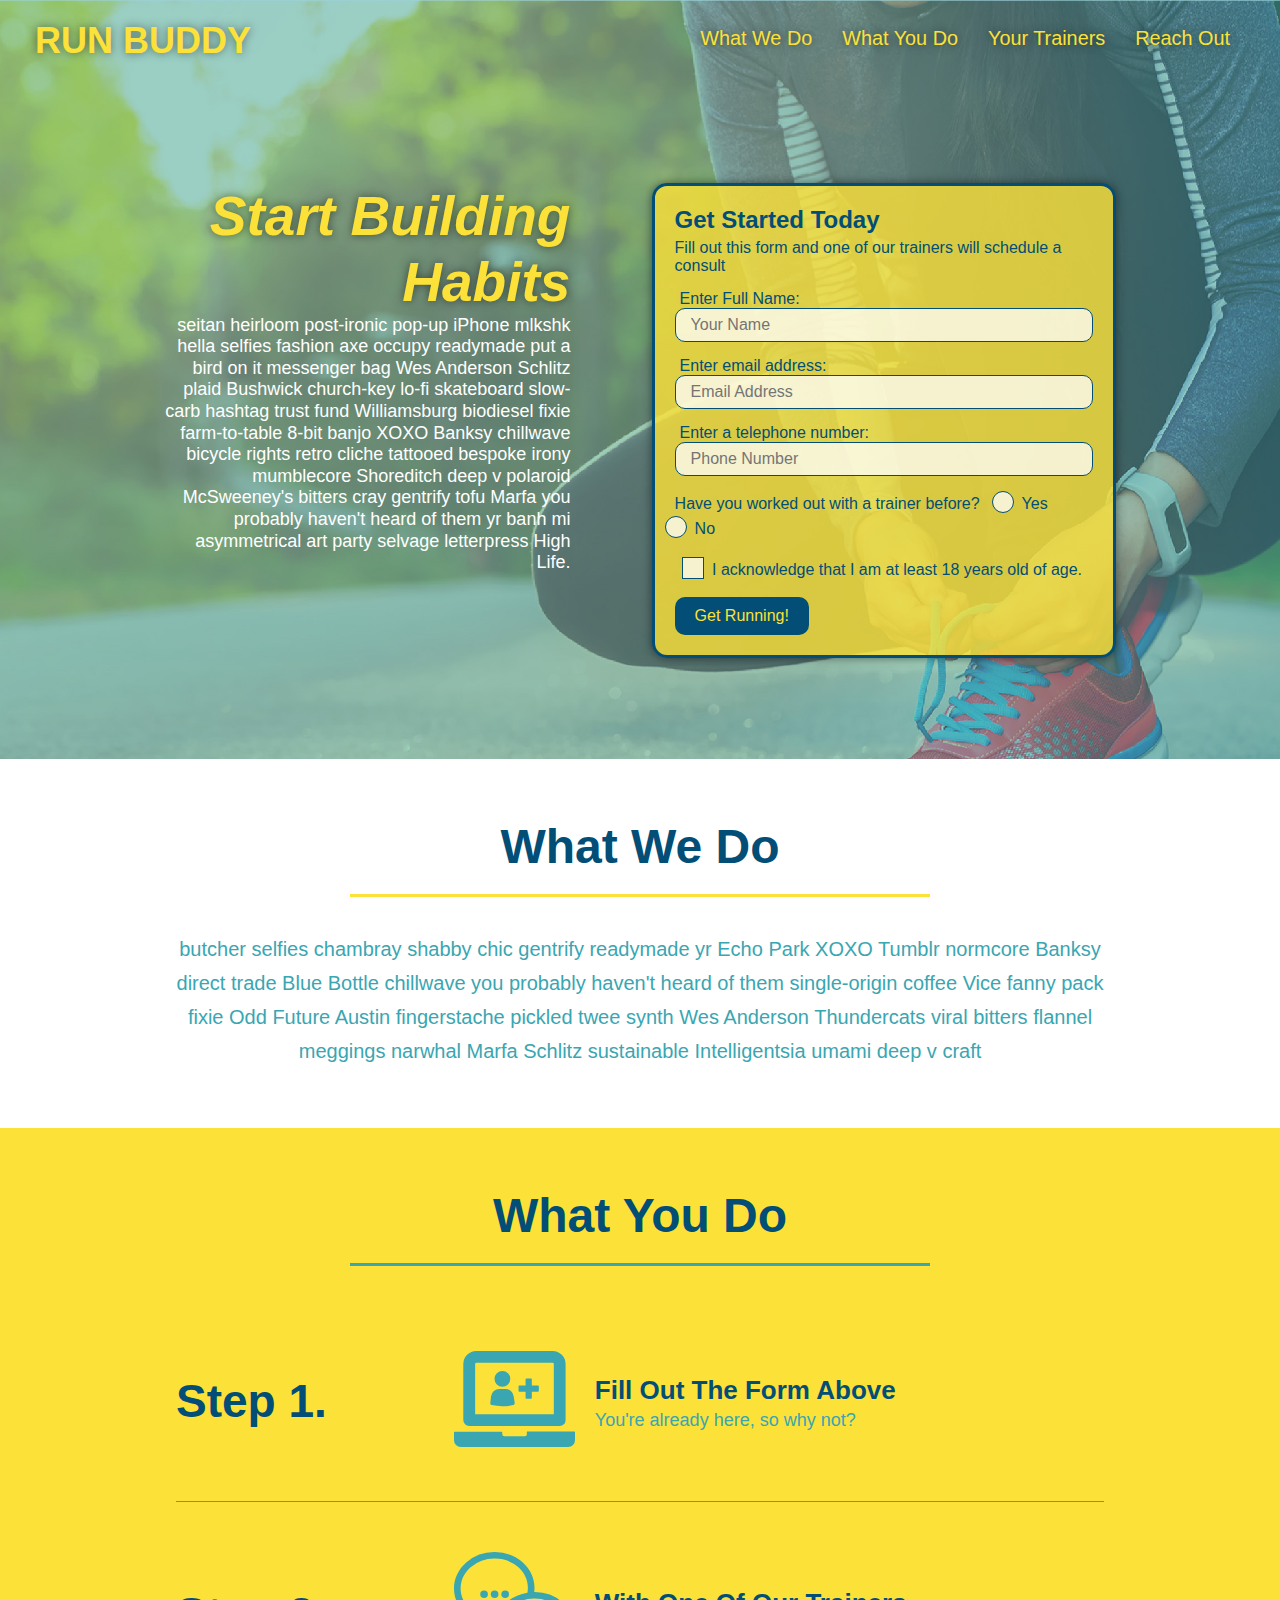
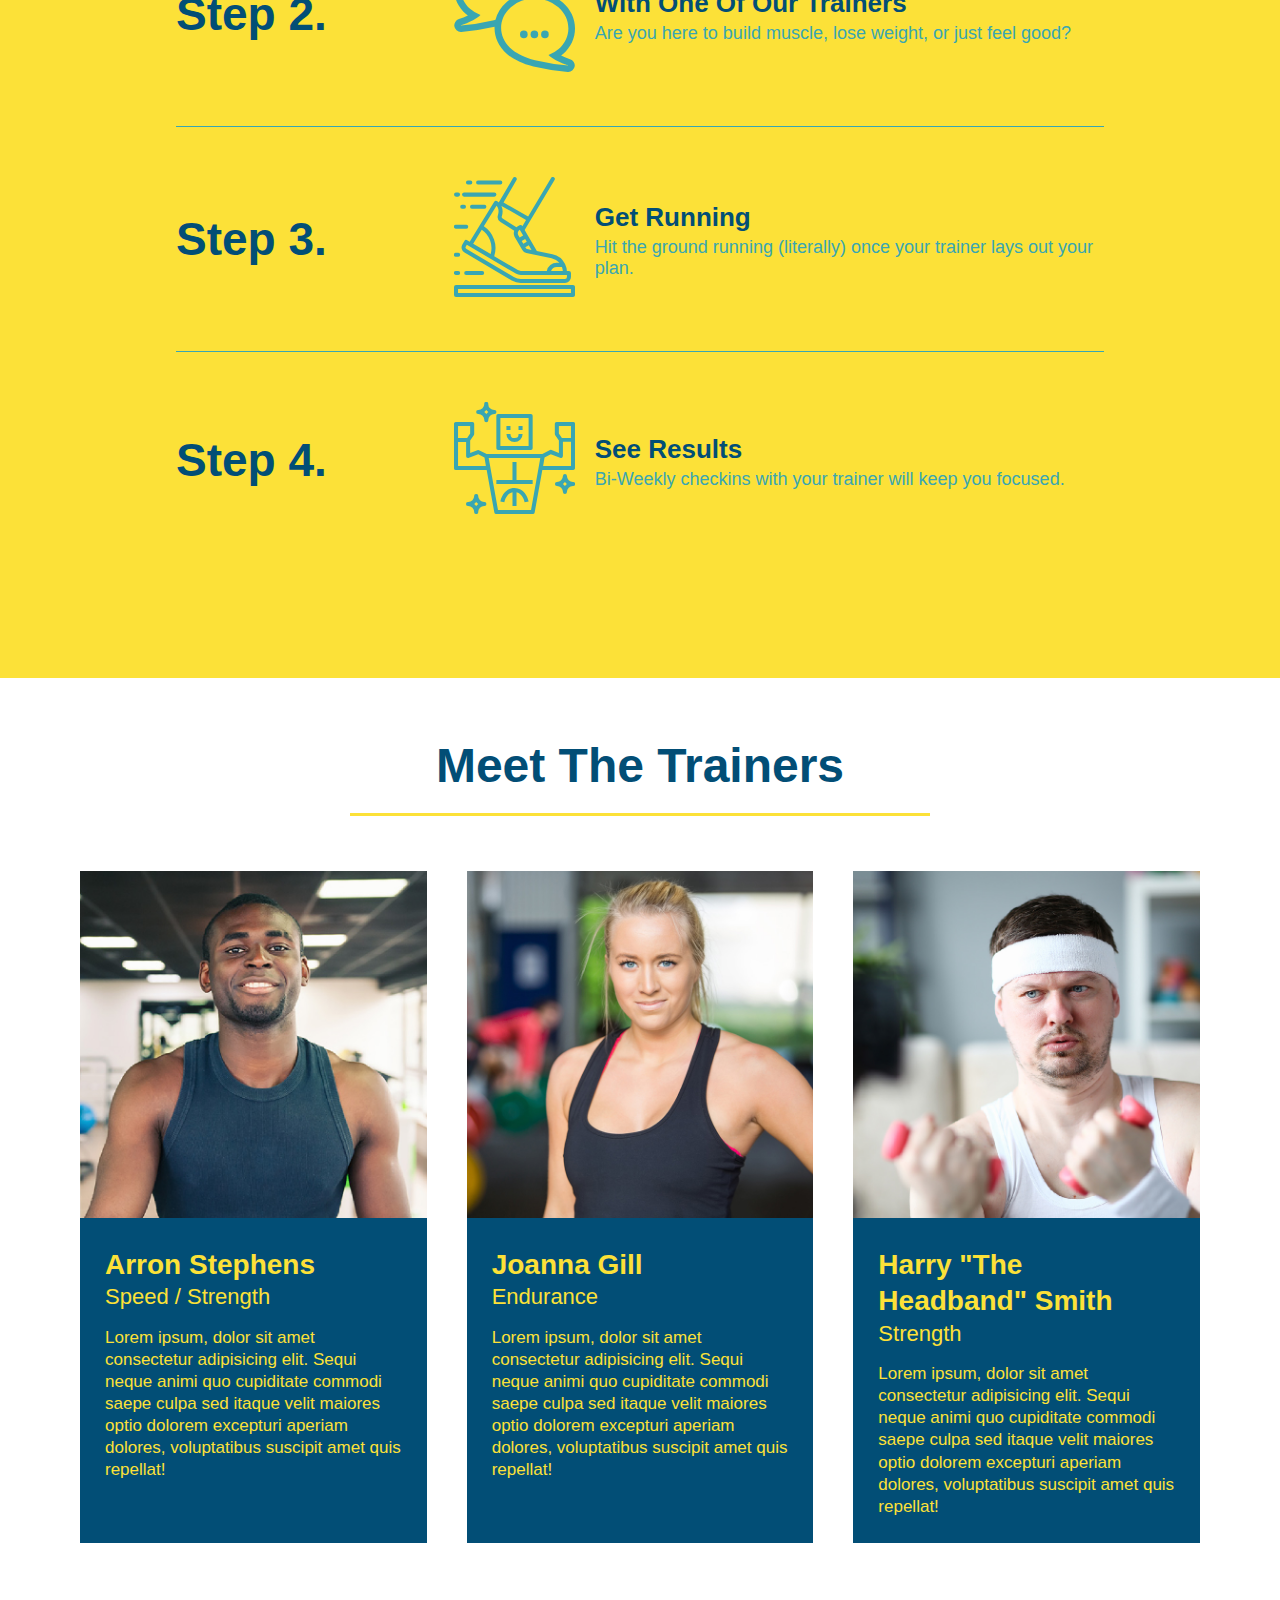
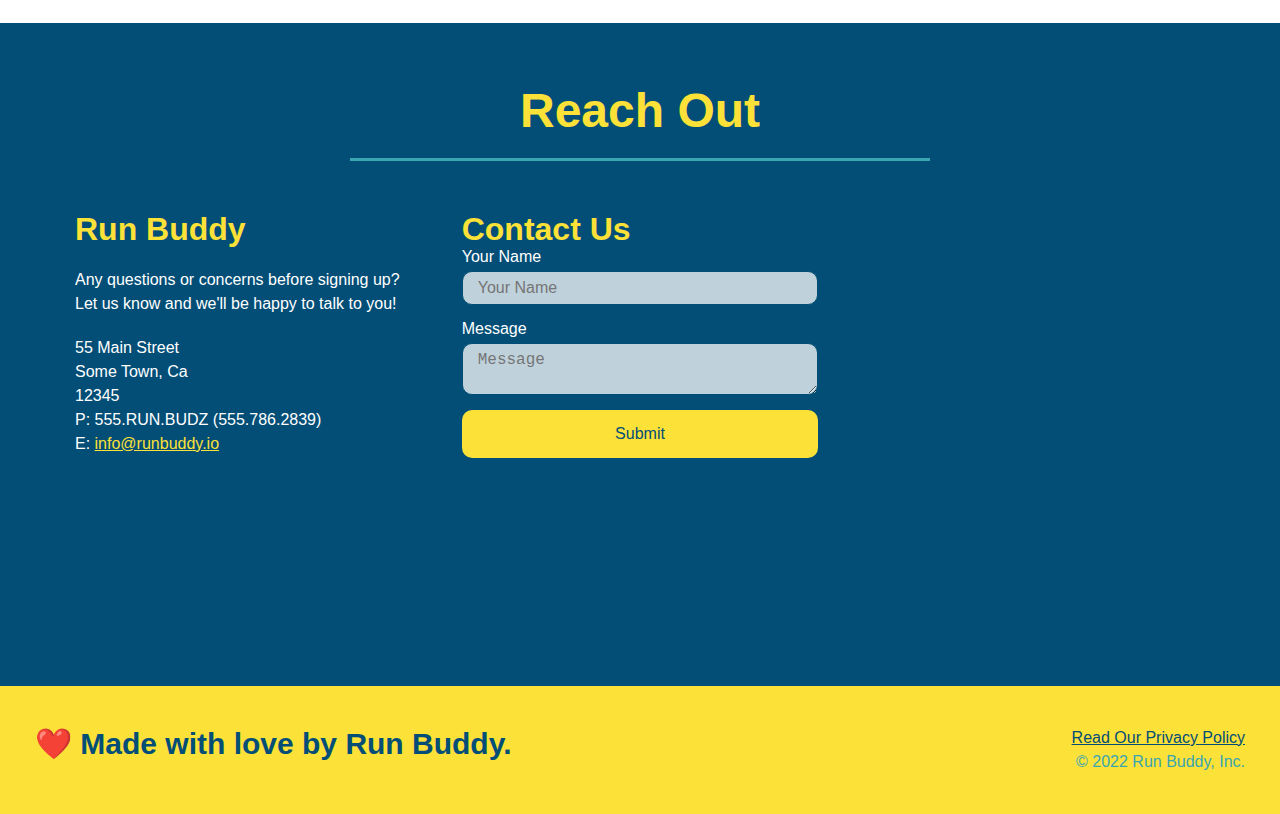
<file: index.html>
<!DOCTYPE html>
<html lang="en">

<head>
  <meta charset="UTF-8" />
  <title>Run Buddy</title>
  <link rel="stylesheet" href="./assets/css/style.css" />
  <meta name="viewport" content="width=device width, initial-scale=1.0" />
</head>

<body>
  <!-- navigation -->
  <header>
    <h1>
      <a href="/">
        RUN BUDDY
      </a>
    </h1>
    <nav>
      <!-- Unordered list element -->
      <ul>
        <!-- List item element-->
        <li>
          <!-- Anchor element -->
          <a href="#what-we-do">What We Do</a>
        </li>
        <li>
          <a href="#what-you-do">What You Do</a>
        </li>
        <li>
          <a href="#your-trainers">Your Trainers</a>
        </li>
        <li>
          <a href="#reach-out">Reach Out</a>
        </li>
      </ul>
    </nav>
  </header>

  <!-- hero/jumbotron -->
  <section class="hero">
    <div class="hero-cta">
      <h2>Start Building Habits</h2>
      <p>
        seitan heirloom post-ironic pop-up iPhone mlkshk hella selfies fashion axe occupy readymade put a bird on it
        messenger bag Wes Anderson Schlitz plaid Bushwick church-key lo-fi skateboard slow-carb hashtag trust fund
        Williamsburg biodiesel fixie farm-to-table 8-bit banjo XOXO Banksy chillwave bicycle rights retro cliche
        tattooed bespoke irony mumblecore Shoreditch deep v polaroid McSweeney's bitters cray gentrify tofu Marfa you
        probably haven't heard of them yr banh mi asymmetrical art party selvage letterpress High Life.
      </p>
    </div>
    <div class="hero-form">
      <h3>Get Started Today</h3>
      <p>Fill out this form and one of our trainers will schedule a consult</p>
      <!--Add form element-->
      <form>
        <label for="name">Enter Full Name:</label>
        <input type="text" placeholder="Your Name" name="name" id="name" class="form-input" />
        <label for="email">Enter email address:</label>
        <input type="email" placeholder="Email Address" name="email" id="email" class="form-input" />
        <label for="phone">Enter a telephone number:</label>
        <input type="tel" placeholder="Phone Number" name="phone" id="phone" class="form-input" />
        <p>
          Have you worked out with a trainer before?
          <span class="radio-wrapper">
            <input type="radio" name="trainer-confirm" id="trainer-yes"/>
            <label for="trainer-yes">Yes</label>
          </span>
        <span class="radio-wrapper">
          <input type="radio" name="trainer-confirm" id="trainer-no"/>
          <label for="trainer-no">No</label> 
        </span>
        </p>
        <p>
          <span class="checkbox-wrapper">
            <input type="checkbox" name="age-confirm" id="checkbox"/>
            <label for="checkbox">I acknowledge that I am at least 18 years old of age.</label>
          </span>
        </p>
        <button type="submit">
          Get Running!
        </button>
      </form>
    </div>
  </section>

  <!-- "what we do" section -->
  <section id="what-we-do" class="intro">
    <div class="flex-row">
      <h2 class="section-title primary-border">What We Do</h2>
    </div>
    <div class="flex-row">
      <p>
        butcher selfies chambray shabby chic gentrify readymade yr Echo Park XOXO Tumblr normcore Banksy direct trade
        Blue
        Bottle chillwave you probably haven't heard of them single-origin coffee Vice fanny pack fixie Odd Future Austin
        fingerstache pickled twee synth Wes Anderson Thundercats viral bitters flannel meggings narwhal Marfa Schlitz
        sustainable Intelligentsia umami deep v craft
      </p>
    </div>
  </section>

  <!-- "what you do" section -->
  <section id="what-you-do" class="steps">
    <div class="flex-row">
      <h2 class="section-title secondary-border">What You Do</h2>
    </div>
    <div class="step">
      <h3>Step 1.</h3>
      <div class="step-info">
        <div class="step-img">
          <!--insert this img element-->
          <img src="./assets/images/step-1.svg" alt="" />
        </div>
        <div class="step-text">
          <h4>Fill Out The Form Above</h4>
          <p>You're already here, so why not?</p>
        </div>
      </div>
    </div>
    <div class="step">
      <h3>Step 2.</h3>
      <div class="step-info">
        <div class="step-img">
          <img src="./assets/images/step-2.svg" alt="" />
        </div>
        <div class="step-text">
          <h4>With One Of Our Trainers</h4>
          <p>Are you here to build muscle, lose weight, or just feel good?</p>
        </div>
      </div>
    </div>
    <div class="step">
      <h3>Step 3.</h3>
      <div class="step-info">
        <div class="step-img">
          <img src="./assets/images/step-3.svg" alt="" />
        </div>
        <div class="step-text">
          <h4>Get Running</h4>
          <p>Hit the ground running (literally) once your trainer lays out your plan.</p>
        </div>
      </div>
    </div>
    <div class="step">
      <h3>Step 4.</h3>
      <div class="step-info">
        <div class="step-img">
          <img src="./assets/images/step-4.svg" alt="" />
        </div>
        <div class="step-text">
          <h4>See Results</h4>
          <p>Bi-Weekly checkins with your trainer will keep you focused.</p>
        </div>
      </div>
    </div>


  </section>

  <!-- "meet the trainers" section -->
  <section id="your-trainers">
    <div class="flex-row">
      <h2 class="section-title primary-border">Meet The Trainers</h2>
    </div>
    <div class="trainers">
      <article class="trainer">
        <img src="./assets/images/trainer-1.jpg" alt="Arron Stephens in his workout clothes, ready to pump iron" />
        <div class="trainer-bio">
          <h3>Arron Stephens</h3>
          <h4>Speed / Strength</h4>
          <p>
            Lorem ipsum, dolor sit amet consectetur adipisicing elit. Sequi neque animi quo cupiditate commodi saepe
            culpa sed
            itaque velit maiores optio dolorem excepturi aperiam dolores, voluptatibus suscipit amet quis repellat!
          </p>
        </div>
      </article>
      <article class="trainer">
        <img src="./assets/images/trainer-2.jpg" alt="Joanna Gill cooling off after a workout" />
        <div class="trainer-bio">
          <h3>Joanna Gill</h3>
          <h4>Endurance</h4>
          <p>
            Lorem ipsum, dolor sit amet consectetur adipisicing elit. Sequi neque animi quo cupiditate commodi saepe
            culpa sed
            itaque velit maiores optio dolorem excepturi aperiam dolores, voluptatibus suscipit amet quis repellat!
          </p>
        </div>
      </article>
      <article class="trainer">
        <img src="./assets/images/trainer-3.jpg"
          alt="Harry Smith wearing a headband a lifting comically small pink weights" />
        <div class="trainer-bio">
          <h3>Harry "The Headband" Smith</h3>
          <h4>Strength</h4>
          <p>
            Lorem ipsum, dolor sit amet consectetur adipisicing elit. Sequi neque animi quo cupiditate commodi saepe
            culpa sed
            itaque velit maiores optio dolorem excepturi aperiam dolores, voluptatibus suscipit amet quis repellat!
          </p>
        </div>
      </article>
    </div>
  </section>

  <!-- "reach out" section -->
  <section id="reach-out" class="contact">
    <div class="flex-row">
      <h2 class="section-title secondary-border">Reach Out</h2>
    </div>
    <div class="contact-info">
      <div>
        <h3>Run Buddy</h3>
        <p>
          Any questions or concerns before signing up?
          <br />
          Let us know and we'll be happy to talk to you!
        </p>

        <address>
          55 Main Street <br />
          Some Town, Ca <br />
          12345 <br />
          P: 555.RUN.BUDZ (555.786.2839) <br />
          E: <a href="mailto:info@runbuddy.io">info@runbuddy.io</a>
        </address>

      </div>

      <div class="contact-form">
        <h3>Contact Us</h3>
        <form>
          <label for="contact-name">Your Name</label>
          <input type="text" id="contact-name" placeholder="Your Name" />

          <label for="contact-message">Message</label>
          <textarea id="contact-message" placeholder="Message"></textarea>

          <button type="submit">Submit</button>
        </form>
      </div>

      <iframe
        src="https://www.google.com/maps/embed?pb=!1m18!1m12!1m3!1d3147.1079747227936!2d-120.42364418397035!3d37.92790791110593!2m3!1f0!2f0!3f0!3m2!1i1024!2i768!4f13.1!3m3!1m2!1s0x8090c49129b6ac57%3A0xb56c7eb95a2cd8bd!2sMain%20St%2C%20California%2095327!5e0!3m2!1sen!2sus!4v1616426329495!5m2!1sen!2sus"
        style="border:0;" allowfullscreen="" loading="lazy">
      </iframe>

    </div>
  </section>

  <!-- footer -->
  <footer>
    <h2>❤️ Made with love by Run Buddy.</h2>
    <div>
      <a href="./privacy-policy.html">Read Our Privacy Policy</a><br />
      &copy; 2022 Run Buddy, Inc.
    </div>
  </footer>
</body>

</html>
</file>
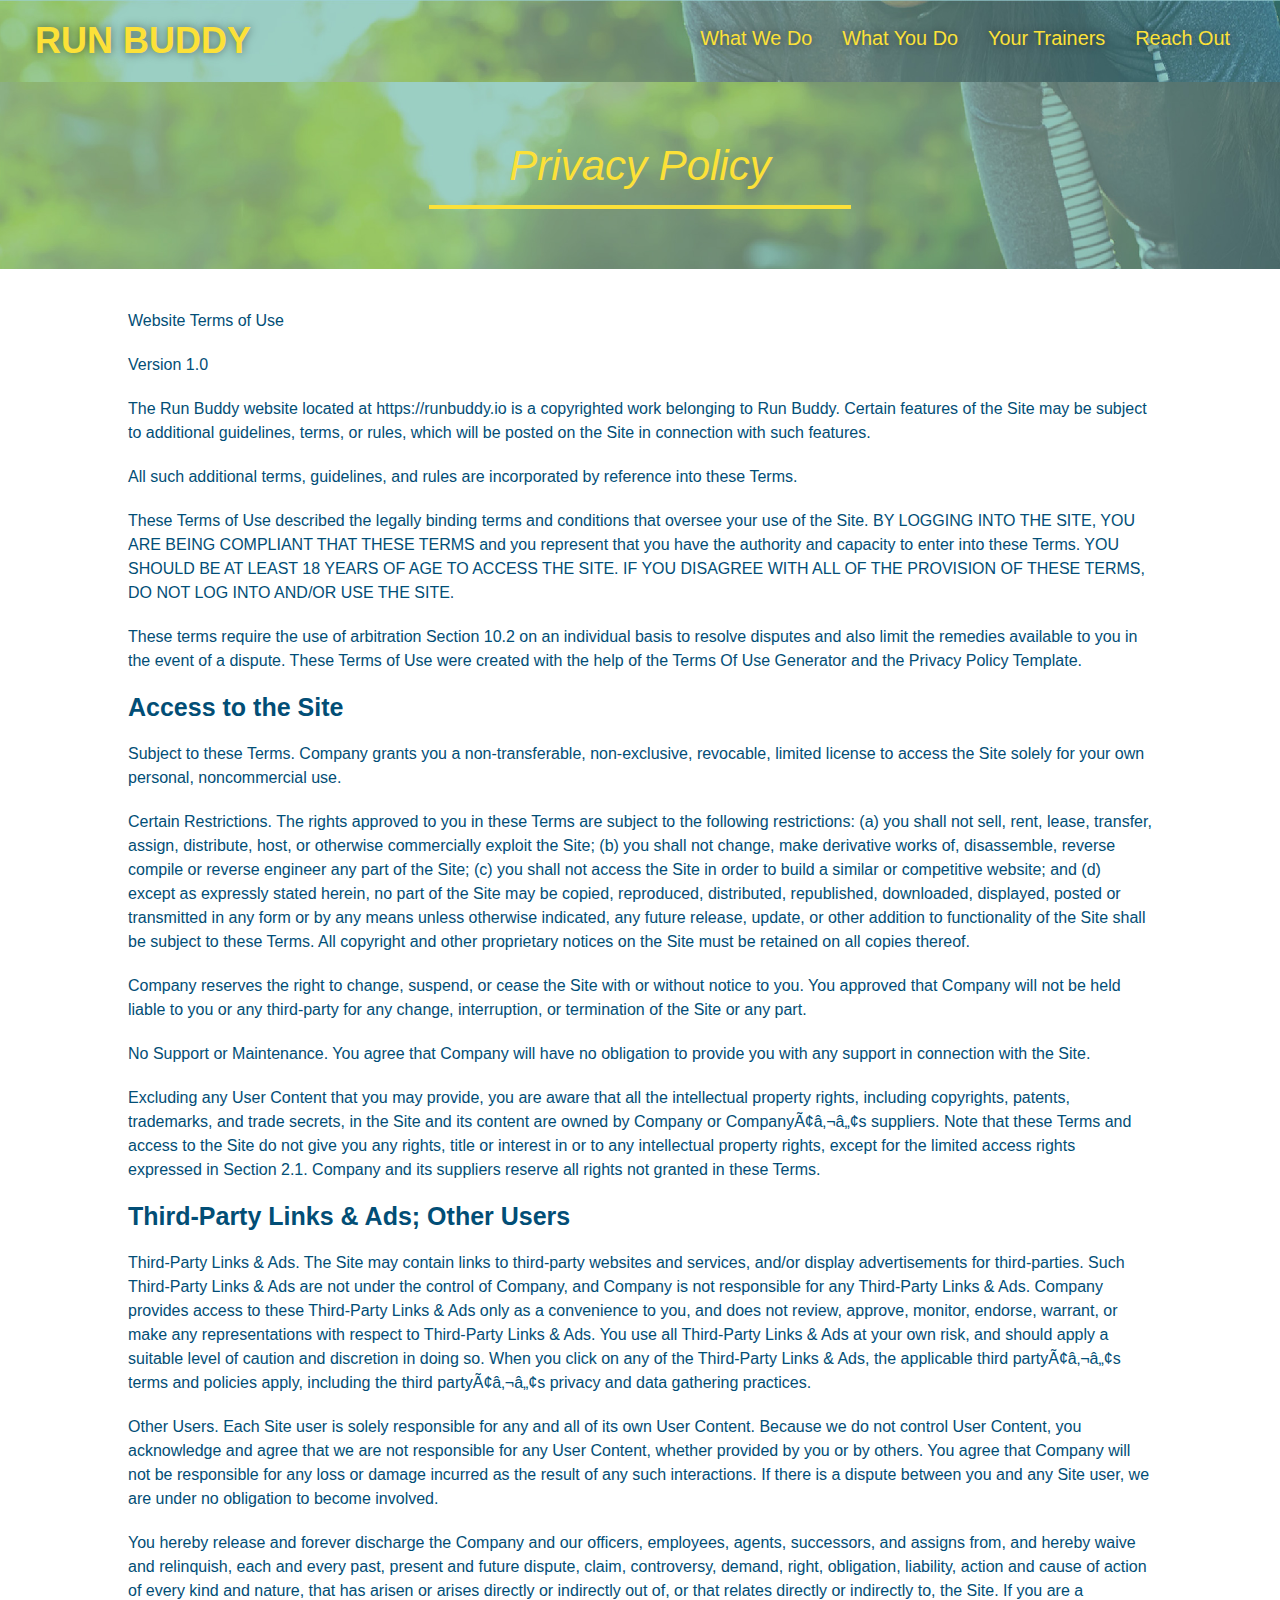
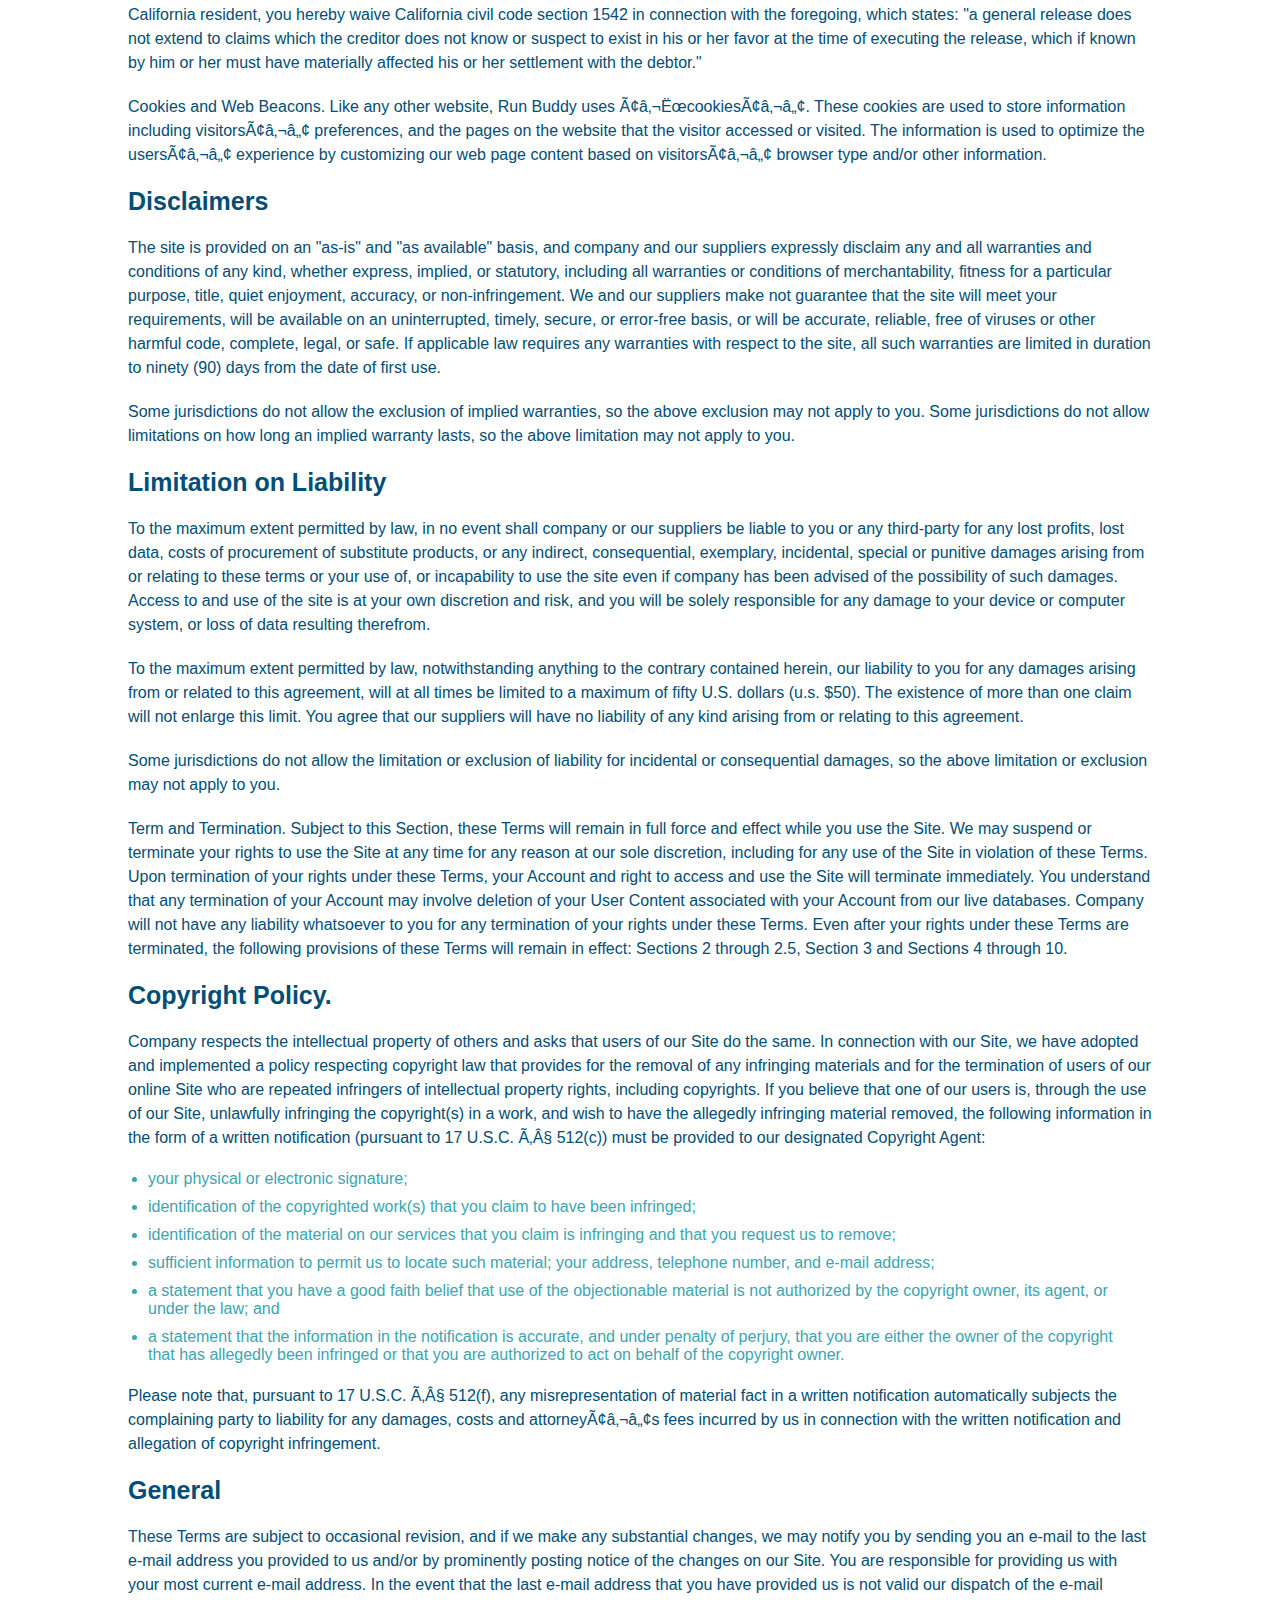
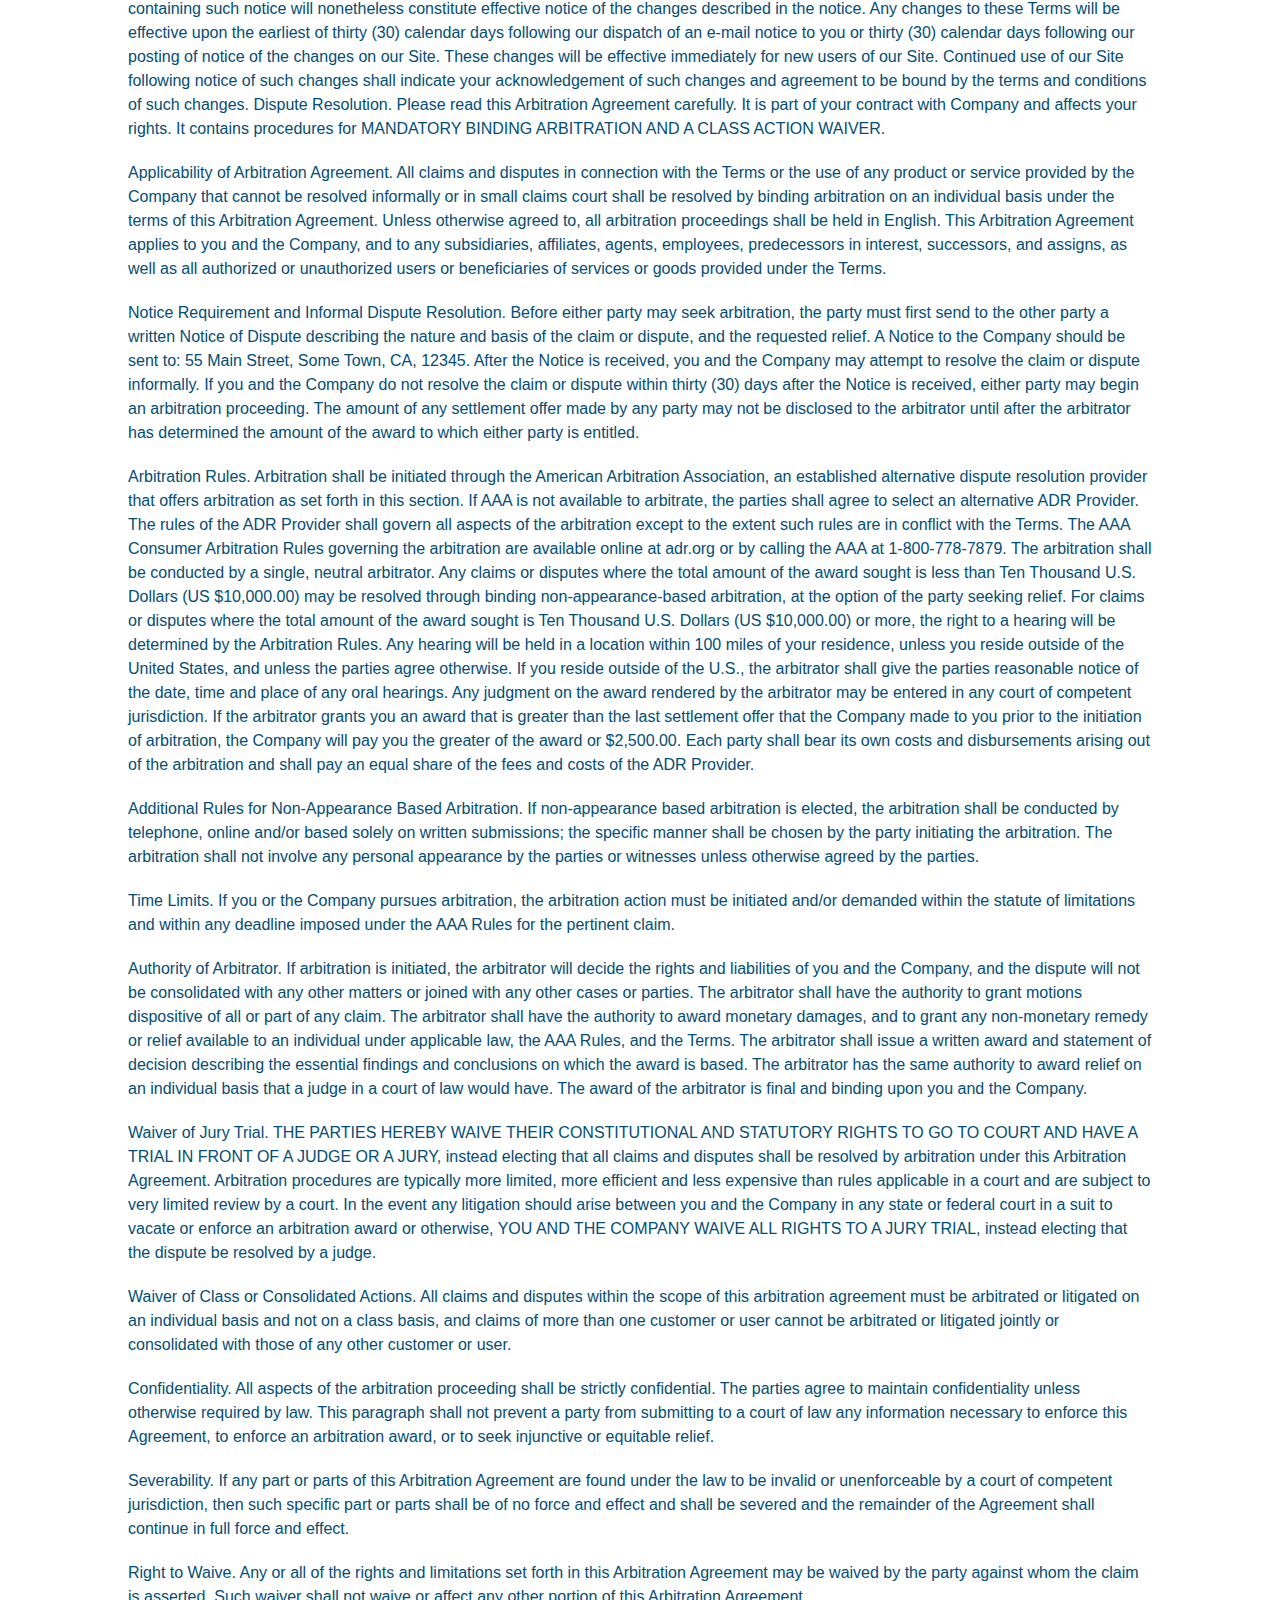
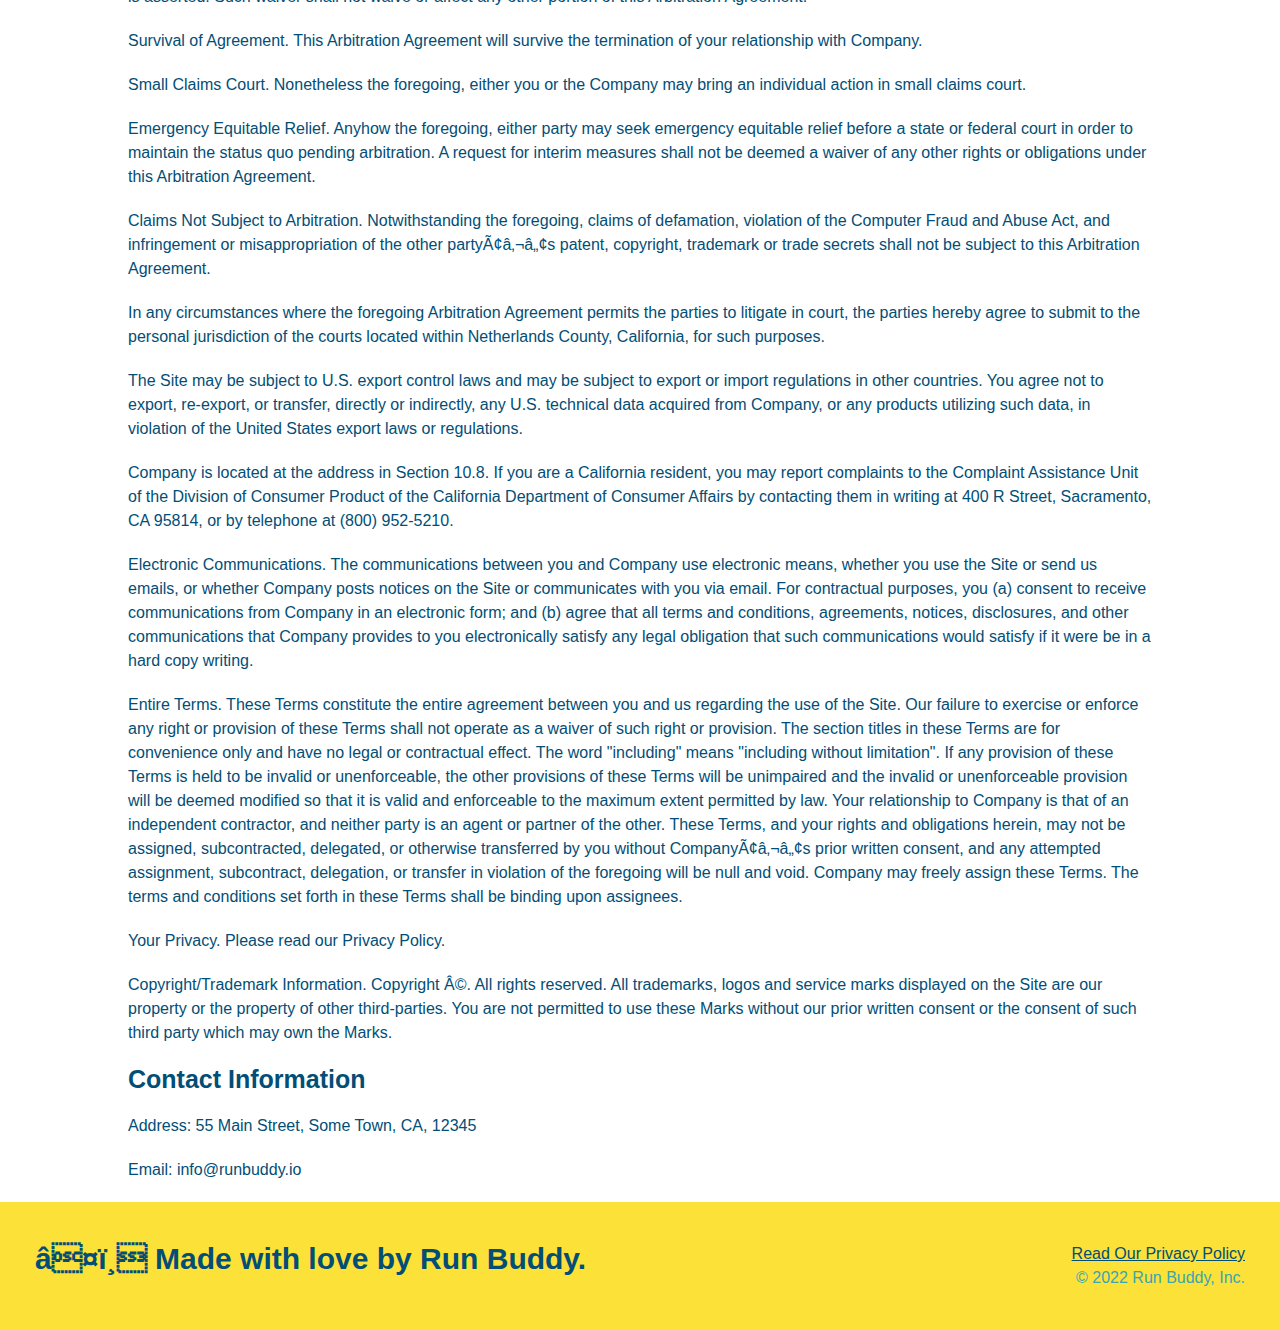
<file: privacy-policy.html>
<!DOCTYPE html>
<html lang="en">
    <head>
        <meta charset="UFT-8"/>
        <title>Privacy Policy - Run Buddy</title>
        <link rel="stylesheet" href="./assets/css/style.css">
        <link rel="stylesheet" href="./assets/css/secondary-styles.css">
        <meta name="viewport" content="width=device width, initial-scale=1.0"/>
    </head>
    <body>
        <header>
            <h1>
              <a href="/">
                RUN BUDDY
              </a>
            </h1>
            <nav>
              <!-- Unordered list element -->
              <ul>
                <!-- List item element-->
                <li>
                  <!-- Anchor element -->
                  <a href="./index.html#what-we-do">What We Do</a>
                </li>
                <li>
                  <a href="./index.html#what-you-do">What You Do</a>
                </li>
                <li>
                  <a href="./index.html#your-trainers">Your Trainers</a>
                </li>
                <li>
                  <a href="./index.html#reach-out">Reach Out</a>
                </li>
              </ul>
            </nav>
        </header>
        <section class="hero">
            <h2 class="page-title">
                Privacy Policy
            </h2>

        </section>
        <article class="secondary-content">
            
      <p>
        Website Terms of Use
      </p>

      <p>
        Version 1.0
      </p>

      <p>
        The Run Buddy website located at https://runbuddy.io is a copyrighted work belonging to Run Buddy. Certain
        features of the Site may be subject to additional guidelines, terms, or rules, which will be posted on the Site
        in connection with such features.
      </p>

      <p>
        All such additional terms, guidelines, and rules are incorporated by reference into these Terms.
      </p>

      <p>
        These Terms of Use described the legally binding terms and conditions that oversee your use of the Site. BY
        LOGGING INTO THE SITE, YOU ARE BEING COMPLIANT THAT THESE TERMS and you represent that you have the authority
        and capacity to enter into these Terms. YOU SHOULD BE AT LEAST 18 YEARS OF AGE TO ACCESS THE SITE. IF YOU
        DISAGREE WITH ALL OF THE PROVISION OF THESE TERMS, DO NOT LOG INTO AND/OR USE THE SITE.
      </p>

      <p>
        These terms require the use of arbitration Section 10.2 on an individual basis to resolve disputes and also
        limit the remedies available to you in the event of a dispute. These Terms of Use were created with the help of
        the Terms Of Use Generator and the Privacy Policy Template.
      </p>

      <h3>
        Access to the Site
      </h3>

      <p>
        Subject to these Terms. Company grants you a non-transferable, non-exclusive, revocable, limited license to
        access the Site solely for your own personal, noncommercial use.
      </p>

      <p>
        Certain Restrictions. The rights approved to you in these Terms are subject to the following restrictions: (a)
        you shall not sell, rent, lease, transfer, assign, distribute, host, or otherwise commercially exploit the Site;
        (b) you shall not change, make derivative works of, disassemble, reverse compile or reverse engineer any part of
        the Site; (c) you shall not access the Site in order to build a similar or competitive website; and (d) except
        as expressly stated herein, no part of the Site may be copied, reproduced, distributed, republished, downloaded,
        displayed, posted or transmitted in any form or by any means unless otherwise indicated, any future release,
        update, or other addition to functionality of the Site shall be subject to these Terms. All copyright and other
        proprietary notices on the Site must be retained on all copies thereof.
      </p>

      <p>
        Company reserves the right to change, suspend, or cease the Site with or without notice to you. You approved
        that Company will not be held liable to you or any third-party for any change, interruption, or termination of
        the Site or any part.
      </p>

      <p>
        No Support or Maintenance. You agree that Company will have no obligation to provide you with any support in
        connection with the Site.
      </p>

      <p>
        Excluding any User Content that you may provide, you are aware that all the intellectual property rights,
        including copyrights, patents, trademarks, and trade secrets, in the Site and its content are owned by Company
        or Companyâ€™s suppliers. Note that these Terms and access to the Site do not give you any rights, title or
        interest in or to any intellectual property rights, except for the limited access rights expressed in Section
        2.1. Company and its suppliers reserve all rights not granted in these Terms.
      </p>

      <h3>
        Third-Party Links & Ads; Other Users
      </h3>

      <p>
        Third-Party Links & Ads. The Site may contain links to third-party websites and services, and/or display
        advertisements for third-parties. Such Third-Party Links & Ads are not under the control of Company, and Company
        is not responsible for any Third-Party Links & Ads. Company provides access to these Third-Party Links & Ads
        only as a convenience to you, and does not review, approve, monitor, endorse, warrant, or make any
        representations with respect to Third-Party Links & Ads. You use all Third-Party Links & Ads at your own risk,
        and should apply a suitable level of caution and discretion in doing so. When you click on any of the
        Third-Party Links & Ads, the applicable third partyâ€™s terms and policies apply, including the third partyâ€™s
        privacy and data gathering practices.
      </p>

      <p>
        Other Users. Each Site user is solely responsible for any and all of its own User Content. Because we do not
        control User Content, you acknowledge and agree that we are not responsible for any User Content, whether
        provided by you or by others. You agree that Company will not be responsible for any loss or damage incurred as
        the result of any such interactions. If there is a dispute between you and any Site user, we are under no
        obligation to become involved.
      </p>

      <p>
        You hereby release and forever discharge the Company and our officers, employees, agents, successors, and
        assigns from, and hereby waive and relinquish, each and every past, present and future dispute, claim,
        controversy, demand, right, obligation, liability, action and cause of action of every kind and nature, that has
        arisen or arises directly or indirectly out of, or that relates directly or indirectly to, the Site. If you are
        a California resident, you hereby waive California civil code section 1542 in connection with the foregoing,
        which states: "a general release does not extend to claims which the creditor does not know or suspect to exist
        in his or her favor at the time of executing the release, which if known by him or her must have materially
        affected his or her settlement with the debtor."
      </p>

      <p>
        Cookies and Web Beacons. Like any other website, Run Buddy uses â€˜cookiesâ€™. These cookies are used to store
        information including visitorsâ€™ preferences, and the pages on the website that the visitor accessed or visited.
        The information is used to optimize the usersâ€™ experience by customizing our web page content based on visitorsâ€™
        browser type and/or other information.
      </p>

      <h3>
        Disclaimers
      </h3>

      <p>
        The site is provided on an "as-is" and "as available" basis, and company and our suppliers expressly disclaim
        any and all warranties and conditions of any kind, whether express, implied, or statutory, including all
        warranties or conditions of merchantability, fitness for a particular purpose, title, quiet enjoyment, accuracy,
        or non-infringement. We and our suppliers make not guarantee that the site will meet your requirements, will be
        available on an uninterrupted, timely, secure, or error-free basis, or will be accurate, reliable, free of
        viruses or other harmful code, complete, legal, or safe. If applicable law requires any warranties with respect
        to the site, all such warranties are limited in duration to ninety (90) days from the date of first use.
      </p>

      <p>
        Some jurisdictions do not allow the exclusion of implied warranties, so the above exclusion may not apply to
        you. Some jurisdictions do not allow limitations on how long an implied warranty lasts, so the above limitation
        may not apply to you.
      </p>

      <h3>
        Limitation on Liability
      </h3>

      <p>
        To the maximum extent permitted by law, in no event shall company or our suppliers be liable to you or any
        third-party for any lost profits, lost data, costs of procurement of substitute products, or any indirect,
        consequential, exemplary, incidental, special or punitive damages arising from or relating to these terms or
        your use of, or incapability to use the site even if company has been advised of the possibility of such
        damages. Access to and use of the site is at your own discretion and risk, and you will be solely responsible
        for any damage to your device or computer system, or loss of data resulting therefrom.
      </p>

      <p>
        To the maximum extent permitted by law, notwithstanding anything to the contrary contained herein, our liability
        to you for any damages arising from or related to this agreement, will at all times be limited to a maximum of
        fifty U.S. dollars (u.s. $50). The existence of more than one claim will not enlarge this limit. You agree that
        our suppliers will have no liability of any kind arising from or relating to this agreement.
      </p>

      <p>
        Some jurisdictions do not allow the limitation or exclusion of liability for incidental or consequential
        damages, so the above limitation or exclusion may not apply to you.
      </p>

      <p>
        Term and Termination. Subject to this Section, these Terms will remain in full force and effect while you use
        the Site. We may suspend or terminate your rights to use the Site at any time for any reason at our sole
        discretion, including for any use of the Site in violation of these Terms. Upon termination of your rights under
        these Terms, your Account and right to access and use the Site will terminate immediately. You understand that
        any termination of your Account may involve deletion of your User Content associated with your Account from our
        live databases. Company will not have any liability whatsoever to you for any termination of your rights under
        these Terms. Even after your rights under these Terms are terminated, the following provisions of these Terms
        will remain in effect: Sections 2 through 2.5, Section 3 and Sections 4 through 10.
      </p>

      <h3>
        Copyright Policy.
      </h3>

      <p>
        Company respects the intellectual property of others and asks that users of our Site do the same. In connection
        with our Site, we have adopted and implemented a policy respecting copyright law that provides for the removal
        of any infringing materials and for the termination of users of our online Site who are repeated infringers of
        intellectual property rights, including copyrights. If you believe that one of our users is, through the use of
        our Site, unlawfully infringing the copyright(s) in a work, and wish to have the allegedly infringing material
        removed, the following information in the form of a written notification (pursuant to 17 U.S.C. Â§ 512(c)) must
        be provided to our designated Copyright Agent:
      </p>

      <ul>
        <li>
          your physical or electronic signature;
        </li>
        <li>
          identification of the copyrighted work(s) that you claim to have been infringed;
        </li>
        <li>
          identification of the material on our services that you claim is infringing and that you request us to remove;
        </li>
        <li>
          sufficient information to permit us to locate such material; your address, telephone number, and e-mail
          address;
        </li>
        <li>
          a statement that you have a good faith belief that use of the objectionable material is not authorized by the
          copyright owner, its agent, or under the law; and
        </li>
        <li>
          a statement that the information in the notification is accurate, and under penalty of perjury, that you are
          either the owner of the copyright that has allegedly been infringed or that you are authorized to act on
          behalf of the copyright owner.
        </li>
      </ul>

      <p>
        Please note that, pursuant to 17 U.S.C. Â§ 512(f), any misrepresentation of material fact in a written
        notification automatically subjects the complaining party to liability for any damages, costs and attorneyâ€™s
        fees incurred by us in connection with the written notification and allegation of copyright infringement.
      </p>

      <h3>
        General
      </h3>

      <p>
        These Terms are subject to occasional revision, and if we make any substantial changes, we may notify you by
        sending you an e-mail to the last e-mail address you provided to us and/or by prominently posting notice of the
        changes on our Site. You are responsible for providing us with your most current e-mail address. In the event
        that the last e-mail address that you have provided us is not valid our dispatch of the e-mail containing such
        notice will nonetheless constitute effective notice of the changes described in the notice. Any changes to these
        Terms will be effective upon the earliest of thirty (30) calendar days following our dispatch of an e-mail
        notice to you or thirty (30) calendar days following our posting of notice of the changes on our Site. These
        changes will be effective immediately for new users of our Site. Continued use of our Site following notice of
        such changes shall indicate your acknowledgement of such changes and agreement to be bound by the terms and
        conditions of such changes. Dispute Resolution. Please read this Arbitration Agreement carefully. It is part of
        your contract with Company and affects your rights. It contains procedures for MANDATORY BINDING ARBITRATION AND
        A CLASS ACTION WAIVER.
      </p>

      <p>
        Applicability of Arbitration Agreement. All claims and disputes in connection with the Terms or the use of any
        product or service provided by the Company that cannot be resolved informally or in small claims court shall be
        resolved by binding arbitration on an individual basis under the terms of this Arbitration Agreement. Unless
        otherwise agreed to, all arbitration proceedings shall be held in English. This Arbitration Agreement applies to
        you and the Company, and to any subsidiaries, affiliates, agents, employees, predecessors in interest,
        successors, and assigns, as well as all authorized or unauthorized users or beneficiaries of services or goods
        provided under the Terms.
      </p>

      <p>
        Notice Requirement and Informal Dispute Resolution. Before either party may seek arbitration, the party must
        first send to the other party a written Notice of Dispute describing the nature and basis of the claim or
        dispute, and the requested relief. A Notice to the Company should be sent to: 55 Main Street, Some Town, CA,
        12345. After the Notice is received, you and the Company may attempt to resolve the claim or dispute informally.
        If you and the Company do not resolve the claim or dispute within thirty (30) days after the Notice is received,
        either party may begin an arbitration proceeding. The amount of any settlement offer made by any party may not
        be disclosed to the arbitrator until after the arbitrator has determined the amount of the award to which either
        party is entitled.
      </p>

      <p>
        Arbitration Rules. Arbitration shall be initiated through the American Arbitration Association, an established
        alternative dispute resolution provider that offers arbitration as set forth in this section. If AAA is not
        available to arbitrate, the parties shall agree to select an alternative ADR Provider. The rules of the ADR
        Provider shall govern all aspects of the arbitration except to the extent such rules are in conflict with the
        Terms. The AAA Consumer Arbitration Rules governing the arbitration are available online at adr.org or by
        calling the AAA at 1-800-778-7879. The arbitration shall be conducted by a single, neutral arbitrator. Any
        claims or disputes where the total amount of the award sought is less than Ten Thousand U.S. Dollars (US
        $10,000.00) may be resolved through binding non-appearance-based arbitration, at the option of the party seeking
        relief. For claims or disputes where the total amount of the award sought is Ten Thousand U.S. Dollars (US
        $10,000.00) or more, the right to a hearing will be determined by the Arbitration Rules. Any hearing will be
        held in a location within 100 miles of your residence, unless you reside outside of the United States, and
        unless the parties agree otherwise. If you reside outside of the U.S., the arbitrator shall give the parties
        reasonable notice of the date, time and place of any oral hearings. Any judgment on the award rendered by the
        arbitrator may be entered in any court of competent jurisdiction. If the arbitrator grants you an award that is
        greater than the last settlement offer that the Company made to you prior to the initiation of arbitration, the
        Company will pay you the greater of the award or $2,500.00. Each party shall bear its own costs and
        disbursements arising out of the arbitration and shall pay an equal share of the fees and costs of the ADR
        Provider.
      </p>

      <p>
        Additional Rules for Non-Appearance Based Arbitration. If non-appearance based arbitration is elected, the
        arbitration shall be conducted by telephone, online and/or based solely on written submissions; the specific
        manner shall be chosen by the party initiating the arbitration. The arbitration shall not involve any personal
        appearance by the parties or witnesses unless otherwise agreed by the parties.
      </p>

      <p>
        Time Limits. If you or the Company pursues arbitration, the arbitration action must be initiated and/or demanded
        within the statute of limitations and within any deadline imposed under the AAA Rules for the pertinent claim.
      </p>

      <p>
        Authority of Arbitrator. If arbitration is initiated, the arbitrator will decide the rights and liabilities of
        you and the Company, and the dispute will not be consolidated with any other matters or joined with any other
        cases or parties. The arbitrator shall have the authority to grant motions dispositive of all or part of any
        claim. The arbitrator shall have the authority to award monetary damages, and to grant any non-monetary remedy
        or relief available to an individual under applicable law, the AAA Rules, and the Terms. The arbitrator shall
        issue a written award and statement of decision describing the essential findings and conclusions on which the
        award is based. The arbitrator has the same authority to award relief on an individual basis that a judge in a
        court of law would have. The award of the arbitrator is final and binding upon you and the Company.
      </p>

      <p>
        Waiver of Jury Trial. THE PARTIES HEREBY WAIVE THEIR CONSTITUTIONAL AND STATUTORY RIGHTS TO GO TO COURT AND HAVE
        A TRIAL IN FRONT OF A JUDGE OR A JURY, instead electing that all claims and disputes shall be resolved by
        arbitration under this Arbitration Agreement. Arbitration procedures are typically more limited, more efficient
        and less expensive than rules applicable in a court and are subject to very limited review by a court. In the
        event any litigation should arise between you and the Company in any state or federal court in a suit to vacate
        or enforce an arbitration award or otherwise, YOU AND THE COMPANY WAIVE ALL RIGHTS TO A JURY TRIAL, instead
        electing that the dispute be resolved by a judge.
      </p>

      <p>
        Waiver of Class or Consolidated Actions. All claims and disputes within the scope of this arbitration agreement
        must be arbitrated or litigated on an individual basis and not on a class basis, and claims of more than one
        customer or user cannot be arbitrated or litigated jointly or consolidated with those of any other customer or
        user.
      </p>

      <p>
        Confidentiality. All aspects of the arbitration proceeding shall be strictly confidential. The parties agree to
        maintain confidentiality unless otherwise required by law. This paragraph shall not prevent a party from
        submitting to a court of law any information necessary to enforce this Agreement, to enforce an arbitration
        award, or to seek injunctive or equitable relief.
      </p>

      <p>
        Severability. If any part or parts of this Arbitration Agreement are found under the law to be invalid or
        unenforceable by a court of competent jurisdiction, then such specific part or parts shall be of no force and
        effect and shall be severed and the remainder of the Agreement shall continue in full force and effect.
      </p>

      <p>
        Right to Waive. Any or all of the rights and limitations set forth in this Arbitration Agreement may be waived
        by the party against whom the claim is asserted. Such waiver shall not waive or affect any other portion of this
        Arbitration Agreement.
      </p>

      <p>
        Survival of Agreement. This Arbitration Agreement will survive the termination of your relationship with
        Company.
      </p>

      <p>
        Small Claims Court. Nonetheless the foregoing, either you or the Company may bring an individual action in small
        claims court.
      </p>

      <p>
        Emergency Equitable Relief. Anyhow the foregoing, either party may seek emergency equitable relief before a
        state or federal court in order to maintain the status quo pending arbitration. A request for interim measures
        shall not be deemed a waiver of any other rights or obligations under this Arbitration Agreement.
      </p>

      <p>
        Claims Not Subject to Arbitration. Notwithstanding the foregoing, claims of defamation, violation of the
        Computer Fraud and Abuse Act, and infringement or misappropriation of the other partyâ€™s patent, copyright,
        trademark or trade secrets shall not be subject to this Arbitration Agreement.
      </p>

      <p>
        In any circumstances where the foregoing Arbitration Agreement permits the parties to litigate in court, the
        parties hereby agree to submit to the personal jurisdiction of the courts located within Netherlands County,
        California, for such purposes.
      </p>

      <p>
        The Site may be subject to U.S. export control laws and may be subject to export or import regulations in other
        countries. You agree not to export, re-export, or transfer, directly or indirectly, any U.S. technical data
        acquired from Company, or any products utilizing such data, in violation of the United States export laws or
        regulations.
      </p>

      <p>
        Company is located at the address in Section 10.8. If you are a California resident, you may report complaints
        to the Complaint Assistance Unit of the Division of Consumer Product of the California Department of Consumer
        Affairs by contacting them in writing at 400 R Street, Sacramento, CA 95814, or by telephone at (800) 952-5210.
      </p>

      <p>
        Electronic Communications. The communications between you and Company use electronic means, whether you use the
        Site or send us emails, or whether Company posts notices on the Site or communicates with you via email. For
        contractual purposes, you (a) consent to receive communications from Company in an electronic form; and (b)
        agree that all terms and conditions, agreements, notices, disclosures, and other communications that Company
        provides to you electronically satisfy any legal obligation that such communications would satisfy if it were be
        in a hard copy writing.
      </p>

      <p>
        Entire Terms. These Terms constitute the entire agreement between you and us regarding the use of the Site. Our
        failure to exercise or enforce any right or provision of these Terms shall not operate as a waiver of such right
        or provision. The section titles in these Terms are for convenience only and have no legal or contractual
        effect. The word "including" means "including without limitation". If any provision of these Terms is held to be
        invalid or unenforceable, the other provisions of these Terms will be unimpaired and the invalid or
        unenforceable provision will be deemed modified so that it is valid and enforceable to the maximum extent
        permitted by law. Your relationship to Company is that of an independent contractor, and neither party is an
        agent or partner of the other. These Terms, and your rights and obligations herein, may not be assigned,
        subcontracted, delegated, or otherwise transferred by you without Companyâ€™s prior written consent, and any
        attempted assignment, subcontract, delegation, or transfer in violation of the foregoing will be null and void.
        Company may freely assign these Terms. The terms and conditions set forth in these Terms shall be binding upon
        assignees.
      </p>

      <p>
        Your Privacy. Please read our Privacy Policy.
      </p>

      <p>
        Copyright/Trademark Information. Copyright ©. All rights reserved. All trademarks, logos and service marks
        displayed on the Site are our property or the property of other third-parties. You are not permitted to use
        these Marks without our prior written consent or the consent of such third party which may own the Marks.
      </p>

      <h3>
        Contact Information
      </h3>

      <p>
        Address: 55 Main Street, Some Town, CA, 12345
      </p>

      <p>
        Email: info@runbuddy.io
      </p>

        </article>



        <footer>
            <h2>❤️ Made with love by Run Buddy.</h2>
            <div>
                <a href="#">Read Our Privacy Policy</a><br />
                &copy; 2022 Run Buddy, Inc.
            </div>
        </footer>

    </body>







</html>
</file>
<file: assets/css/style.css>
* {
  box-sizing: border-box;
  margin: 0;
  padding: 0;
}

:root {
  --primary-color: #fce138;
  --secondary-color: #024e76;
  --tertiary-color: #39a6b2;
}

body {
  color: var(--tertiary-color);
  font-family: Helvetica, Arial, sans-serif;
}


/* HEADER / NAV BAR STYLES START */

header {
  padding: 20px 35px;
  background-color: var(--tertiary-color);
  display: flex;
  justify-content: space-between;
  flex-wrap: wrap;
  position: -webkit-sticky;
  position: sticky;
  top: 0;
  background-image: url('../images/hero-bg.jpeg');
  background-size: cover;
  background-attachment: fixed;
  background-position: 80%;
  z-index: 9999;

}

header h1 {
  font-weight: bold;
  margin: 0;
  font-size: 36px;
  color: var(--primary-color);
  text-shadow: 0 0 10px rgba(0,0,0,0.5);
}

header a {
  text-decoration: none;
  color: var(--primary-color);
}

header nav {
  margin: 7px 0;
}

header nav ul {
  display: flex;
  flex-wrap: wrap;
  justify-content: space-between;
  align-items: center;
  list-style: none;
}

header nav ul li a {
  padding: 10px 15px;
  font-weight: lighter;
  font-size: 1.55vw;
  text-shadow: 0 0 10px rgba(0,0,0,0.5);
}

header nav ul li a:hover {
  background: var(--primary-color);
  color: var(--secondary-color);
  border-radius: 15px;
  text-shadow: none;
}

/* HEADER / NAVBAR STYLES END */



/* FOOTER STYLES START */
footer {
  background: var(--primary-color);
  padding: 40px 35px;
  display: flex;
  justify-content: space-between;
  flex-wrap: wrap;
  width: 100%;
}

footer h2 {
  color: var(--secondary-color);
  font-size: 30px;
  margin: 0;
}

footer div {
  line-height: 1.5;
  text-align: right;
}

footer a {
  color: var(--secondary-color);
}

/* END FOOTER STYLES */

/* STYLE ALL SECTION TAGS */
section {
  padding: 60px;
}

/* HERO STYLES START */
.hero {
  background-image: url('../images/hero-bg.jpeg');
  background-size: cover;
  background-attachment: fixed;
  background-position: 80%;
  display: flex;
  justify-content: center;
  flex-wrap: wrap;
  align-items: flex-start;
}

.hero-cta {
  width: 35%;
  text-align: right;
  margin: 3.5%;
  color: #fff;
  font-size: 18px;
  line-height: 1.2;
}

.hero-cta h2 {
  font-style: italic;
  font-size: 55px;
  color: var(--primary-color);
  text-shadow: 0 0 10px rgba(0, 0, 0, 0.5);
}

.hero-form {
  border: 3px solid var(--secondary-color);
  background-color: rgba(252,225,56,.8);
  padding: 20px;
  color: var(--secondary-color);
  width: 40%;
  margin: 3.5%;
  border-radius: 15px;
  box-shadow: 0 0 10px rgba(0,0,0,0.5)
}

.hero-form h3 {
  font-size: 24px;
  margin: 0;
}

.hero-form p {
  margin: 5px 0 15px 0;
}

.form-input {
  border: 1px solid var(--secondary-color);
  display: block;
  padding: 7px 15px;
  font-size: 16px;
  color: var(--secondary-color);
  width: 100%;
  margin-bottom: 15px;
  border-radius: 10px;
  background-color: rgba(255,255,255,0.75)
}

.form-input:focus {
  background-color: rgba(255,255,255,1);
  outline: none;
}

.hero-form label {
  margin: 0 5px;
}

.hero-form button {
  color: var(--primary-color);
  background-color: var(--secondary-color);
  border: none;
  padding: 10px 20px;
  font-size: 16px;
  border-radius: 10px;
}

.hero-form button:hover {
  background-color: var(--tertiary-color);
}

.checkbox-wrapper input, .radio-wrapper input {
  opacity: 0;
}

.checkbox-wrapper label, .radio-wrapper label {
  position: relative;
  left: 10px;
  margin: 10px;
  line-height: 1.6;
}

.checkbox-wrapper label::before, .radio-wrapper label::before {
  content: "";
  height: 20px;
  width: 20px;
  background: rgba(255,255,255,0.75);
  border: 1px solid var(--secondary-color);
  position: absolute;
  top: -4px;
  left: -30px;
}

.radio-wrapper label::before {
  border-radius: 50%;
}

.radio-wrapper label::after {
  content: "";
  width: 20px;
  height: 20px;
  border-radius: 50%;
  background: var(--secondary-color);
  position: absolute;
  left: -29px;
  top: -3px;
  background-image: radial-gradient(circle, var(--tertiary-color), var(--secondary-color));
}

.checkbox-wrapper label::after {
  content: "";
  height: 6px;
  width: 14px;
  border-left: 2px solid var(--secondary-color);
  border-bottom: 2px solid var(--secondary-color);
  position:absolute;
  left: -26px;
  top: 1px;
  transform: rotate(-58deg);
}

.checkbox-wrapper input + label::after, .radio-wrapper input + label::after{
  content: none;
}

.checkbox-wrapper input:checked + label::after, .radio-wrapper input:checked + label::after {
  content: "";
}

/* HERO STYLES END */


/* SECTION TITLE STYLES START */
.section-title {
  font-size: 48px;
  border-bottom: 3px solid;
  color: var(--secondary-color);
  padding-bottom: 20px;
  text-align: center;
  margin: 0 auto 35px auto;
  width: 50%;
}

.primary-border {
  border-color: var(--primary-color);
}

.secondary-border {
  border-color: var(--tertiary-color);
}

/* SECTION TITLE STYLES END */

/* WHAT WE DO STYLES */

.intro p {
  line-height: 1.7;
  color: var(--tertiary-color);
  width: 80%;
  margin: 0 auto;
  font-size: 20px;
  text-align: center;
}

/* WHAT YOU DO STYLES END */


/* WHAT YOU DO STYLES START */
.steps {
  background: var(--primary-color);
}

.step {
  margin: 50px auto;
  padding-bottom: 50px;
  width: 80%;
  display: flex;
  flex-wrap: wrap;
  align-items: center;
  justify-content: space-between;
}

.step:not(:last-child) {
  border-bottom: 1px solid var(--tertiary-color);
}

.step h3 {
  color: var(--secondary-color);
  font-size: 46px;
  flex: 1 30%;
}

.step-info {
  flex: 2 70%;
  display: flex;
  flex-wrap: wrap;
  align-items: center;
}

.step-img {
  flex: 1 12%;
  margin-right: 20px;
}

.step-img img {
  max-width: 100%;
}

.step-text {
  flex: 12;
}

.step-text p {
  color: var(--tertiary-color);
  font-size: 18px;
}

.step-text h4 {
  font-size: 26px;
  line-height: 1.5;
  color: var(--secondary-color);
}

/* WHAT YOU DO STYLES END */

/* MEET THE TRAINERS START */
.trainers {
  width: 100%;
  margin: 0 auto;
  display: flex;
  flex-wrap: wrap;
  justify-content: space-around;
}

.trainer {
  margin: 20px;
  flex: 1;
  background: var(--secondary-color);
  color: var(--primary-color);
}

.trainer img {
  width: 100%;
}

.trainer-bio {
  padding: 25px;
  line-height: 1.3;
}

.trainer-bio h3 {
  font-size: 28px;
}

.trainer-bio h4 {
  font-weight: lighter;
  font-size: 22px;
  margin-bottom: 15px;
}

.trainer-bio p {
  font-size: 17px;
}

/* TRAINER STYLES END */

/* REACH OUT STYLES START */
.contact {
  background: var(--secondary-color);
}

.contact h2 {
  color: var(--primary-color);
}

.contact-info {
  display: flex;
  justify-content: space-between;
  flex-wrap: wrap;
}

.contact-info>* {
  flex: 1;
  margin: 15px;
}

.contact-info iframe {
  height: 400px;
}

.contact-info div {
  color: white;
}

.contact-info h3 {
  color: var(--primary-color);
  font-size: 32px;
}

.contact-info p,
.contact-info address {
  margin: 20px 0;
  line-height: 1.5;
  font-size: 16px;
  font-style: normal;
}

.contact-form input,
.contact-form textarea {
  border: 1px solid var(--secondary-color);
  display: block;
  padding: 7px 15px;
  font-size: 16px;
  color: var(--secondary-color);
  width: 100%;
  margin-bottom: 15px;
  margin-top: 5px;
  border-radius: 10px;
  background-color: rgba(255,255,255,0.75);
}

.contact-form input:hover, .contact-form textarea:hover {
  background-color: rgba(225,255,255,1);
  outline: none;
}

.contact-form button {
  width: 100%;
  border: none;
  background: var(--primary-color);
  color: var(--secondary-color);
  text-align: center;
  padding: 15px 0;
  font-size: 16px;
  border-radius: 10px;
}

.contact-form button:hover {
  color: var(--primary-color);
  background: var(--tertiary-color);
}

.contact-info a {
  color: var(--primary-color);
}


/* REACH OUT STYLES END */

/* UTILITIES */
.text-left {
  text-align: left;
}

.text-right {
  text-align: right;
}

.flex-row {
  display: flex;
}

/*Media Query for smaller desktop screens and smaller*/
@media screen and (max-width:980px) {
  header {
    padding-bottom: 0;
    justify-content: center;
    position: relative;
  }

  header h1 {
    width: 100%;
    text-align: center;
  }

  header nav ul {
    margin-top: 20px;
    width: 100%;
    justify-content: center;
  }

  header nav ul li a {
    font-size: 20px;
  }

  footer h2,
  footer div {
    text-align: center;
    width: 100%;
  }

  .hero-cta,
  .hero-form {
    width: 100%;
  }

  .hero-cta {
    text-align: center;
  }

  .section-title {
    width: 80%;
  }

  .trainer {
    flex: 0 70%;
  }

  .contact-info iframe {
    flex: 1 100%;
  }

}

/*Media Query for tablets and smaller */
@media screen and (max-width: 768px) {
  section {
    padding: 30px 15px;
  }

  .step h3 {
    flex: 1 100%;
    text-align: center;
  }

  .step-info {
    flex: 2 100%;
    text-align: center;
    justify-content: center;
  }

  .step-img {
    flex: 0 32px;
    margin-right: 15px;
    margin-top: 15px;
    margin-bottom: 15px;
  }

  .step-text {
    flex: 100%;
  }

}

/*Media Query for mobile phones and smaller */
@media screen and (max-width: 575px) {
  .hero-form button {
    width: 100%;
  }

  .section-title {
    width: 95%;
  }

  .intro p {
    width: 100%;
  }

  .trainer {
    flex: 0 100%;
  }

  .contact-info>* {
    flex: 0 100%;
  }

  .contact-form {
    order: 3;
  }

}
</file>
<file: assets/css/secondary-styles.css>
.hero {
    background-position: bottom;
    height: auto;
    text-align: center;
    margin-bottom: 40px;
}

.page-title {
    color: #fce138;
    display: inline-block;
    border-bottom: 4px solid #fce138;
    padding: 0 80px 15px 80px;
    font-weight: normal;
    font-size: 42px;
    font-style: italic;
}

.secondary-content {
    width: 80%;
    margin: auto;
    color: #024e76;
}
.secondary-content h3 {
    font-size: 25px;
    margin: 20px 0 20px 0;    
}
.secondary-content p {
    font-size: 16px;
    line-height: 1.5;
    margin: 20px 0 20px 0;
}
.secondary-content ul {
    margin: 15px 20px 15px 20px;
}
.secondary-content li {
    color: #39a6b2;
    margin: 10px 0 10px 0;
}
</file>
